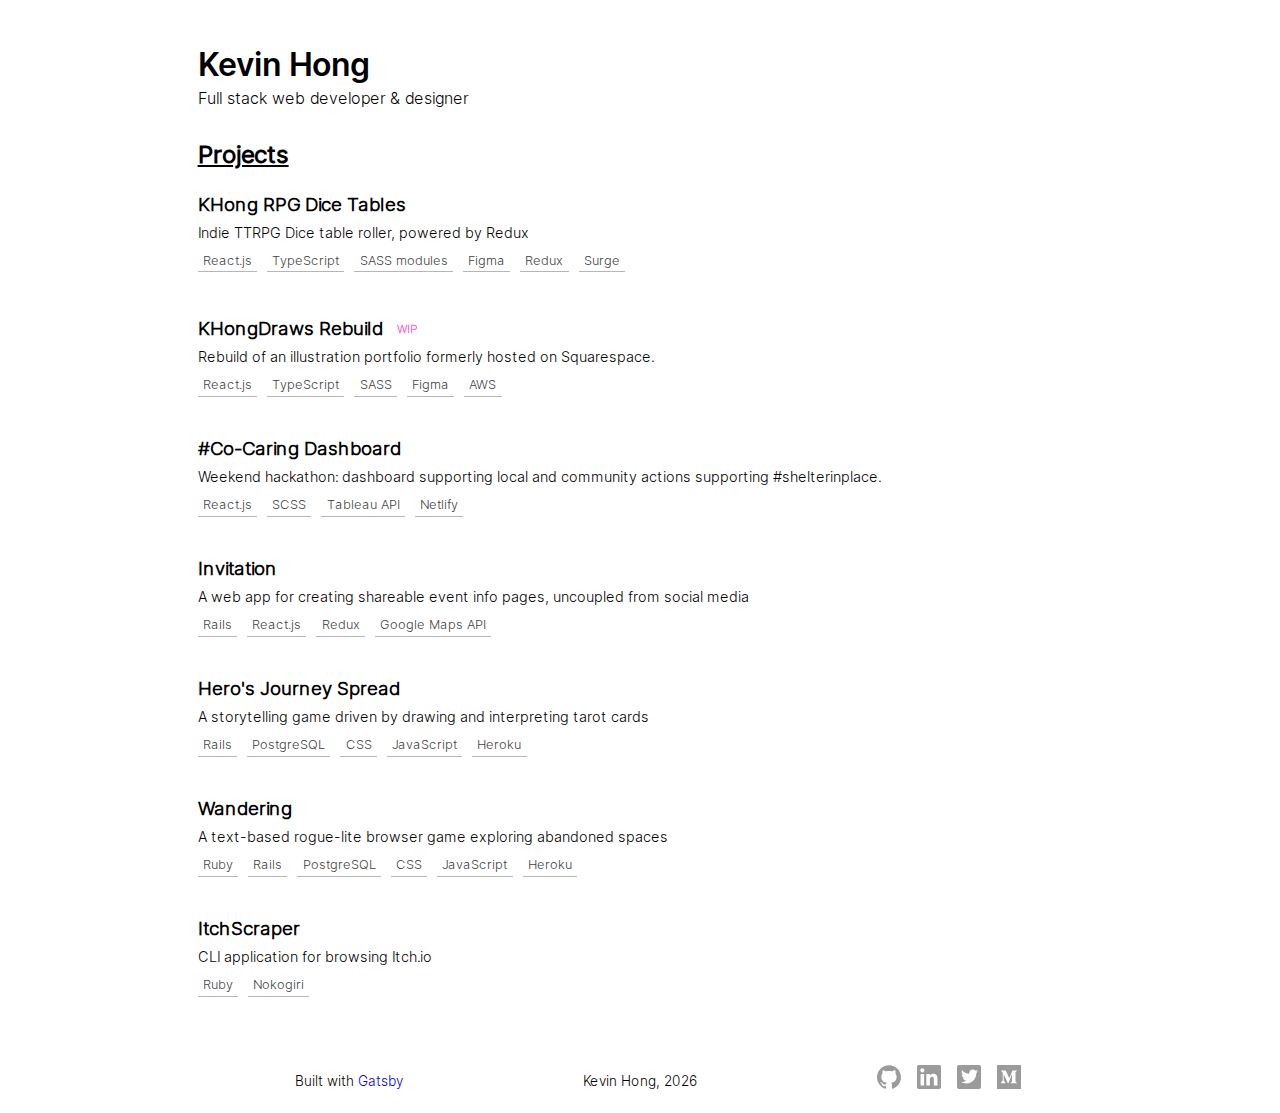
<file: index.html>
<!DOCTYPE html><html lang="en"><head><meta charSet="utf-8"/><meta http-equiv="x-ua-compatible" content="ie=edge"/><meta name="viewport" content="width=device-width, initial-scale=1, shrink-to-fit=no"/><style data-href="/styles.16b8555c0a44a298511d.css">.footer-module--container--2KCTH{width:100%;margin:4em auto 0;font-size:.85rem;display:flex;justify-content:space-evenly}.footer-module--container--2KCTH .footer-module--left--3Lwp8{text-align:right;width:25%}.footer-module--container--2KCTH .footer-module--center--WDwmT{text-align:center;width:25%}.footer-module--container--2KCTH .footer-module--right--2vPMk{width:25%}.footer-module--iconList--WCWPE{list-style:none;padding-left:0;margin-top:-.5rem}.footer-module--iconList--WCWPE .footer-module--iconLink--34caL{display:inline-block;margin-right:1rem}.footer-module--iconList--WCWPE .footer-module--iconLink--34caL:last-of-type{margin-right:0}.footer-module--iconList--WCWPE .footer-module--twitterLogoContainer--1XMlr{border-radius:2px;display:block;padding-top:3.5px;box-sizing:border-box}.footer-module--iconList--WCWPE .footer-module--twitterLogoContainer--1XMlr .footer-module--twitterLogo--NUnPz{margin:auto;display:block}@media only screen and (max-width:660px){.footer-module--container--2KCTH{display:grid;grid-template:1fr 1fr/1fr 1fr;font-size:.7rem;height:5rem;margin-bottom:2rem}.footer-module--container--2KCTH .footer-module--left--3Lwp8{grid-column:1/span 1;grid-row:1/span 1;margin:0 auto;text-align:center;width:80%}.footer-module--container--2KCTH .footer-module--center--WDwmT{grid-column:2/span 1;grid-row:1/span 1;margin:0 auto;width:80%}.footer-module--container--2KCTH .footer-module--right--2vPMk{grid-column:1/span 2;grid-row:2/span 1;text-align:center;margin-top:0;width:100%}.footer-module--container--2KCTH .footer-module--right--2vPMk .footer-module--iconList--WCWPE{margin-top:0}.footer-module--container--2KCTH .footer-module--right--2vPMk .footer-module--iconList--WCWPE .footer-module--iconLink--34caL{margin-right:6%}}@font-face{font-family:Inter Light;src:url(/static/Inter-Light-a1f9e860d918b33aa82a0c2c10d30d6f.woff2)}@font-face{font-family:Inter Regular;src:url(/static/Inter-Regular-1e081edc16d92d42aeccec760174fbf4.woff2)}@font-face{font-family:Inter Medium;src:url(/static/Inter-Medium-c709803c3cab6f1116039e881ecf531a.woff2)}@font-face{font-family:Inter SemiBold;src:url(/static/Inter-SemiBold-4663322354d4300146ac57cd55daabf2.woff2)}body{font-family:Inter Light;max-width:1920px}main{width:70%;margin:0 auto}@media (max-width:660px){main{width:84%}}a,a:hover{text-decoration:none}a:focus{outline-width:thin;outline-style:dotted;outline-color:pink}h1{margin-bottom:0;font-family:Inter SemiBold}h2{font-family:Inter Regular;margin-bottom:.2em;text-decoration:underline}.Project-module--buttonList--3Nd1O{-webkit-user-select:none;-ms-user-select:none;user-select:none}.Project-module--description--3Htdl,.Project-module--techList--1PGP6,.Project-module--title--11DEe{cursor:default}.Project-module--projectTitleContainer--2tHHt:focus .Project-module--title--11DEe,.Project-module--projectTitleContainer--2tHHt:hover .Project-module--title--11DEe,.Project-module--projectTitleContainerSelected--g_XyG .Project-module--title--11DEe{margin-bottom:-.12rem}.Project-module--topContainer--3Wgby{display:flex;flex-wrap:wrap;position:relative;left:-6em;height:-webkit-fit-content;height:-moz-fit-content;height:fit-content}.Project-module--projectTitleContainer--2tHHt,.Project-module--projectTitleContainerSelected--g_XyG{width:80%;max-height:-webkit-fit-content;max-height:-moz-fit-content;max-height:fit-content;min-height:3em;margin:1em 0 1em 1em;border-radius:.5em;float:left}@media (max-width:770px){.Project-module--projectTitleContainer--2tHHt,.Project-module--projectTitleContainerSelected--g_XyG{width:100%;font-size:.95em;line-height:1.1rem;margin-left:0}}.Project-module--projectTitleContainer--2tHHt:focus .Project-module--title--11DEe,.Project-module--projectTitleContainer--2tHHt:hover .Project-module--title--11DEe{margin-bottom:.2rem;text-shadow:0 4px rgba(255,88,191,.84)}.Project-module--projectTitleContainer--2tHHt:focus .Project-module--title--11DEe .Project-module--wip--CCC_a,.Project-module--projectTitleContainer--2tHHt:hover .Project-module--title--11DEe .Project-module--wip--CCC_a{text-shadow:none}@keyframes Project-module--marquee--2knLP{0%{transform:translate3d(var(--move-initial),0,0)}to{transform:translate3d(var(--move-final),0,0)}}.Project-module--title--11DEe{width:-webkit-fit-content;width:-moz-fit-content;width:fit-content;margin:.2rem 0}.Project-module--title--11DEe .Project-module--wip--CCC_a{display:inline-block;font-size:.7rem;font-weight:600;padding:.25rem 0;margin-left:.55rem;position:relative;top:5px;width:30px;overflow:hidden;--offset:-1.5rem;--move-initial:calc(25% + var(--offset));--move-final:calc(-50% + var(--offset))}.Project-module--title--11DEe .Project-module--wip--CCC_a .Project-module--wipContentWrapper--2Dymy{width:-webkit-fit-content;width:-moz-fit-content;width:fit-content;display:flex;position:relative;transform:translate3d(var(--move-initial),0,0);animation:Project-module--marquee--2knLP 2.5s linear infinite}.Project-module--title--11DEe .Project-module--wip--CCC_a .Project-module--wipContentWrapper--2Dymy span{padding:0 .18rem;color:rgba(255,88,191,.84)}.Project-module--description--3Htdl{margin:.5rem 0 0;font-size:.9em}.Project-module--techList--1PGP6{margin:.5rem 0 0}.Project-module--techList--1PGP6 .Project-module--tech--1pGl_{display:inline-block;width:-webkit-fit-content;width:-moz-fit-content;width:fit-content;font-size:.8em;padding:.3em .4em;margin:0 .4em .4em;color:#424242;border-bottom:1px solid #b6b6b6}.Project-module--techList--1PGP6 .Project-module--tech--1pGl_:hover{position:relative;top:-1px;background-color:#ffeef1;border-bottom-color:#ff9292}.Project-module--techList--1PGP6 .Project-module--tech--1pGl_:first-of-type{margin-left:0}.Project-module--cursorContainer--11yR4{width:5rem;height:3rem;float:left;margin-top:.63rem}.Project-module--cursorContainer--11yR4 .Project-module--cursor--24L7a{width:100%;height:100%}.Project-module--buttonList--3Nd1O .Project-module--linkButton--UGjs_:focus,.Project-module--projectTitleContainer--2tHHt:focus,.Project-module--projectTitleContainerSelected--g_XyG:focus{outline-width:thin;outline-style:dashed;outline-color:#ff657e;outline-offset:.8em}.Project-module--projectTitleContainerSelected--g_XyG .Project-module--title--11DEe{text-shadow:0 4px 2px rgba(248,40,168,.84);font-size:1.3em}.Project-module--projectTitleContainerSelected--g_XyG .Project-module--title--11DEe .Project-module--wip--CCC_a{text-shadow:none}.Project-module--expandedProject--3uy79{display:flex;justify-content:flex-start;min-height:-webkit-fit-content;min-height:-moz-fit-content;min-height:fit-content;width:80%;padding:.4rem;position:relative;left:6em;margin-bottom:1rem;animation-name:Project-module--fade--1D1pg;animation-duration:.15s;animation-timing-function:ease-out}@keyframes Project-module--fade--1D1pg{0%{position:relative;top:-1rem;opacity:.3}to{position:relative;top:0;opacity:1}}.Project-module--imgContainer--2O1UN{width:70%;max-height:400px;display:inline-block}.Project-module--imgContainer--2O1UN img{max-width:100%;max-height:400px;-o-object-position:top center!important;object-position:top center!important}.Project-module--buttonList--3Nd1O{margin-left:1em}.Project-module--buttonList--3Nd1O .Project-module--linkButton--UGjs_{width:3rem;padding:.5rem .6rem;font-size:.9em;margin-bottom:.5rem;color:red}.Project-module--buttonList--3Nd1O .Project-module--linkButton--UGjs_:focus,.Project-module--buttonList--3Nd1O .Project-module--linkButton--UGjs_:hover{color:#000;background-color:#ffa4b4;border-bottom:.5px solid #000;margin-bottom:.45rem}.Project-module--buttonList--3Nd1O .Project-module--linkButton--UGjs_:focus{outline-style:dotted;outline-offset:.05rem}@media (max-width:770px){.Project-module--cursorContainer--11yR4{display:none}.Project-module--topContainer--3Wgby{left:0}.Project-module--expandedProject--3uy79{width:100%;display:block;padding:0;left:0;margin-top:.6em}.Project-module--expandedProject--3uy79 .Project-module--imgContainer--2O1UN{width:95%;max-width:530px}.Project-module--expandedProject--3uy79 .Project-module--buttonList--3Nd1O{margin-left:0;display:flex}.Project-module--expandedProject--3uy79 .Project-module--buttonList--3Nd1O .Project-module--linkButton--UGjs_{padding-right:1em;width:-webkit-fit-content;width:-moz-fit-content;width:fit-content;margin:.5em 1em .5em 0}}.index-module--introSection--1r9Lt{padding-top:1rem;margin-bottom:2rem}@media (max-width:660px){.index-module--introSection--1r9Lt{padding-top:.2rem}}.index-module--introSection--1r9Lt p{margin-top:.2rem}.index-module--projectsSection--cc0Dq{margin-top:1rem;outline:none}</style><meta name="generator" content="Gatsby 2.22.17"/><title data-react-helmet="true">Portfolio | Kevin Hong</title><meta data-react-helmet="true" name="description" content="KHongCodes - Kevin Hong&#x27;s portfolio site"/><meta data-react-helmet="true" property="og:title" content="Portfolio"/><meta data-react-helmet="true" property="og:description" content="KHongCodes - Kevin Hong&#x27;s portfolio site"/><meta data-react-helmet="true" property="og:type" content="website"/><meta data-react-helmet="true" name="twitter:card" content="summary"/><meta data-react-helmet="true" name="twitter:creator" content="@khongcodes"/><meta data-react-helmet="true" name="twitter:title" content="Portfolio"/><meta data-react-helmet="true" name="twitter:description" content="KHongCodes - Kevin Hong&#x27;s portfolio site"/><link rel="icon" href="/favicon-32x32.png?v=3510337df58db1de7c0e0d66c6e53dc0"/><link rel="manifest" href="/manifest.webmanifest"/><meta name="theme-color" content="#6b37bf"/><link rel="apple-touch-icon" sizes="48x48" href="/icons/icon-48x48.png?v=3510337df58db1de7c0e0d66c6e53dc0"/><link rel="apple-touch-icon" sizes="72x72" href="/icons/icon-72x72.png?v=3510337df58db1de7c0e0d66c6e53dc0"/><link rel="apple-touch-icon" sizes="96x96" href="/icons/icon-96x96.png?v=3510337df58db1de7c0e0d66c6e53dc0"/><link rel="apple-touch-icon" sizes="144x144" href="/icons/icon-144x144.png?v=3510337df58db1de7c0e0d66c6e53dc0"/><link rel="apple-touch-icon" sizes="192x192" href="/icons/icon-192x192.png?v=3510337df58db1de7c0e0d66c6e53dc0"/><link rel="apple-touch-icon" sizes="256x256" href="/icons/icon-256x256.png?v=3510337df58db1de7c0e0d66c6e53dc0"/><link rel="apple-touch-icon" sizes="384x384" href="/icons/icon-384x384.png?v=3510337df58db1de7c0e0d66c6e53dc0"/><link rel="apple-touch-icon" sizes="512x512" href="/icons/icon-512x512.png?v=3510337df58db1de7c0e0d66c6e53dc0"/><link as="script" rel="preload" href="/webpack-runtime-245674ab72192095164f.js"/><link as="script" rel="preload" href="/framework-6ef1e7b78a0d5d818497.js"/><link as="script" rel="preload" href="/app-cc7d4fc95a5d91c39b87.js"/><link as="script" rel="preload" href="/styles-9b6f388623a2ec93d35f.js"/><link as="script" rel="preload" href="/component---src-pages-index-js-b3c3071ddac5273984f6.js"/><link as="fetch" rel="preload" href="/page-data/index/page-data.json" crossOrigin="anonymous"/><link as="fetch" rel="preload" href="/page-data/app-data.json" crossOrigin="anonymous"/></head><body><div id="___gatsby"><div style="outline:none" tabindex="-1" id="gatsby-focus-wrapper"><main><div class="index-module--introSection--1r9Lt"><h1>Kevin Hong</h1><p>Full stack web developer &amp; designer</p></div><div class="index-module--projectsSection--cc0Dq"><h2>Projects</h2><div style="outline:none" role="tablist" tabindex="-1"><div class="Project-module--topContainer--3Wgby"><div class="Project-module--cursorContainer--11yR4"><img alt="cursor" hidden=""/></div><div class="Project-module--projectTitleContainer--2tHHt" role="tab" tabindex="0" aria-selected="false" aria-controls="panel-1" id="tab-1"><h3 class="Project-module--title--11DEe">KHong RPG Dice Tables</h3><p class="Project-module--description--3Htdl"> <!-- -->Indie TTRPG Dice table roller, powered by Redux<!-- --> </p><div class="Project-module--techList--1PGP6"><div class="Project-module--tech--1pGl_"> <!-- -->React.js<!-- --> </div><div class="Project-module--tech--1pGl_"> <!-- -->TypeScript<!-- --> </div><div class="Project-module--tech--1pGl_"> <!-- -->SASS modules<!-- --> </div><div class="Project-module--tech--1pGl_"> <!-- -->Figma<!-- --> </div><div class="Project-module--tech--1pGl_"> <!-- -->Redux<!-- --> </div><div class="Project-module--tech--1pGl_"> <!-- -->Surge<!-- --> </div></div></div><div></div></div><div class="Project-module--topContainer--3Wgby"><div class="Project-module--cursorContainer--11yR4"><img alt="cursor" hidden=""/></div><div class="Project-module--projectTitleContainer--2tHHt" role="tab" tabindex="0" aria-selected="false" aria-controls="panel-2" id="tab-2"><h3 class="Project-module--title--11DEe">KHongDraws Rebuild<div class="Project-module--wip--CCC_a"><div class="Project-module--wipContentWrapper--2Dymy"><span>WIP</span><span>WIP</span><span>WIP</span><span>WIP</span></div></div></h3><p class="Project-module--description--3Htdl"> <!-- -->Rebuild of an illustration portfolio formerly hosted on Squarespace.<!-- --> </p><div class="Project-module--techList--1PGP6"><div class="Project-module--tech--1pGl_"> <!-- -->React.js<!-- --> </div><div class="Project-module--tech--1pGl_"> <!-- -->TypeScript<!-- --> </div><div class="Project-module--tech--1pGl_"> <!-- -->SASS<!-- --> </div><div class="Project-module--tech--1pGl_"> <!-- -->Figma<!-- --> </div><div class="Project-module--tech--1pGl_"> <!-- -->AWS<!-- --> </div></div></div><div></div></div><div class="Project-module--topContainer--3Wgby"><div class="Project-module--cursorContainer--11yR4"><img alt="cursor" hidden=""/></div><div class="Project-module--projectTitleContainer--2tHHt" role="tab" tabindex="0" aria-selected="false" aria-controls="panel-3" id="tab-3"><h3 class="Project-module--title--11DEe">#Co-Caring Dashboard</h3><p class="Project-module--description--3Htdl"> <!-- -->Weekend hackathon: dashboard supporting local and community actions supporting #shelterinplace.<!-- --> </p><div class="Project-module--techList--1PGP6"><div class="Project-module--tech--1pGl_"> <!-- -->React.js<!-- --> </div><div class="Project-module--tech--1pGl_"> <!-- -->SCSS<!-- --> </div><div class="Project-module--tech--1pGl_"> <!-- -->Tableau API<!-- --> </div><div class="Project-module--tech--1pGl_"> <!-- -->Netlify<!-- --> </div></div></div><div></div></div><div class="Project-module--topContainer--3Wgby"><div class="Project-module--cursorContainer--11yR4"><img alt="cursor" hidden=""/></div><div class="Project-module--projectTitleContainer--2tHHt" role="tab" tabindex="0" aria-selected="false" aria-controls="panel-4" id="tab-4"><h3 class="Project-module--title--11DEe">Invitation</h3><p class="Project-module--description--3Htdl"> <!-- -->A web app for creating shareable event info pages, uncoupled from social media<!-- --> </p><div class="Project-module--techList--1PGP6"><div class="Project-module--tech--1pGl_"> <!-- -->Rails<!-- --> </div><div class="Project-module--tech--1pGl_"> <!-- -->React.js<!-- --> </div><div class="Project-module--tech--1pGl_"> <!-- -->Redux<!-- --> </div><div class="Project-module--tech--1pGl_"> <!-- -->Google Maps API<!-- --> </div></div></div><div></div></div><div class="Project-module--topContainer--3Wgby"><div class="Project-module--cursorContainer--11yR4"><img alt="cursor" hidden=""/></div><div class="Project-module--projectTitleContainer--2tHHt" role="tab" tabindex="0" aria-selected="false" aria-controls="panel-5" id="tab-5"><h3 class="Project-module--title--11DEe">Hero&#x27;s Journey Spread</h3><p class="Project-module--description--3Htdl"> <!-- -->A storytelling game driven by drawing and interpreting tarot cards<!-- --> </p><div class="Project-module--techList--1PGP6"><div class="Project-module--tech--1pGl_"> <!-- -->Rails<!-- --> </div><div class="Project-module--tech--1pGl_"> <!-- -->PostgreSQL<!-- --> </div><div class="Project-module--tech--1pGl_"> <!-- -->CSS<!-- --> </div><div class="Project-module--tech--1pGl_"> <!-- -->JavaScript<!-- --> </div><div class="Project-module--tech--1pGl_"> <!-- -->Heroku<!-- --> </div></div></div><div></div></div><div class="Project-module--topContainer--3Wgby"><div class="Project-module--cursorContainer--11yR4"><img alt="cursor" hidden=""/></div><div class="Project-module--projectTitleContainer--2tHHt" role="tab" tabindex="0" aria-selected="false" aria-controls="panel-6" id="tab-6"><h3 class="Project-module--title--11DEe">Wandering</h3><p class="Project-module--description--3Htdl"> <!-- -->A text-based rogue-lite browser game exploring abandoned spaces<!-- --> </p><div class="Project-module--techList--1PGP6"><div class="Project-module--tech--1pGl_"> <!-- -->Ruby<!-- --> </div><div class="Project-module--tech--1pGl_"> <!-- -->Rails<!-- --> </div><div class="Project-module--tech--1pGl_"> <!-- -->PostgreSQL<!-- --> </div><div class="Project-module--tech--1pGl_"> <!-- -->CSS<!-- --> </div><div class="Project-module--tech--1pGl_"> <!-- -->JavaScript<!-- --> </div><div class="Project-module--tech--1pGl_"> <!-- -->Heroku<!-- --> </div></div></div><div></div></div><div class="Project-module--topContainer--3Wgby"><div class="Project-module--cursorContainer--11yR4"><img alt="cursor" hidden=""/></div><div class="Project-module--projectTitleContainer--2tHHt" role="tab" tabindex="0" aria-selected="false" aria-controls="panel-7" id="tab-7"><h3 class="Project-module--title--11DEe">ItchScraper</h3><p class="Project-module--description--3Htdl"> <!-- -->CLI application for browsing Itch.io<!-- --> </p><div class="Project-module--techList--1PGP6"><div class="Project-module--tech--1pGl_"> <!-- -->Ruby<!-- --> </div><div class="Project-module--tech--1pGl_"> <!-- -->Nokogiri<!-- --> </div></div></div><div></div></div></div></div><div style="max-width:300px;margin-bottom:1.45rem"></div></main><footer class="footer-module--container--2KCTH"><div class="footer-module--left--3Lwp8">Built with <!-- --> <!-- --> <a href="https://www.gatsbyjs.org">Gatsby</a></div><div class="footer-module--center--WDwmT">Kevin Hong, <!-- -->2021</div><div class="footer-module--right--2vPMk"><ul class="footer-module--iconList--WCWPE"><li class="footer-module--iconLink--34caL"><a href="https://github.com/khongcodes" target="_blank" rel="noopener noreferrer"><svg width="24" height="24" fill="rgb(155, 155, 155)" viewBox="0 0 24 24" role="link" tabindex="0"><path d="M12 .297c-6.63 0-12 5.373-12 12 0 5.303 3.438 9.8 8.205 11.385.6.113.82-.258.82-.577 0-.285-.01-1.04-.015-2.04-3.338.724-4.042-1.61-4.042-1.61C4.422 18.07 3.633 17.7 3.633 17.7c-1.087-.744.084-.729.084-.729 1.205.084 1.838 1.236 1.838 1.236 1.07 1.835 2.809 1.305 3.495.998.108-.776.417-1.305.76-1.605-2.665-.3-5.466-1.332-5.466-5.93 0-1.31.465-2.38 1.235-3.22-.135-.303-.54-1.523.105-3.176 0 0 1.005-.322 3.3 1.23.96-.267 1.98-.399 3-.405 1.02.006 2.04.138 3 .405 2.28-1.552 3.285-1.23 3.285-1.23.645 1.653.24 2.873.12 3.176.765.84 1.23 1.91 1.23 3.22 0 4.61-2.805 5.625-5.475 5.92.42.36.81 1.096.81 2.22 0 1.606-.015 2.896-.015 3.286 0 .315.21.69.825.57C20.565 22.092 24 17.592 24 12.297c0-6.627-5.373-12-12-12"></path></svg></a></li><li class="footer-module--iconLink--34caL"><a href="https://linkedin.com/in/khongcodes" target="_blank" rel="noopener noreferrer"><svg width="24" height="24" fill="rgb(155, 155, 155)" viewBox="0 0 24 24" role="link" tabindex="0"><path d="M20.447 20.452h-3.554v-5.569c0-1.328-.027-3.037-1.852-3.037-1.853 0-2.136 1.445-2.136 2.939v5.667H9.351V9h3.414v1.561h.046c.477-.9 1.637-1.85 3.37-1.85 3.601 0 4.267 2.37 4.267 5.455v6.286zM5.337 7.433c-1.144 0-2.063-.926-2.063-2.065 0-1.138.92-2.063 2.063-2.063 1.14 0 2.064.925 2.064 2.063 0 1.139-.925 2.065-2.064 2.065zm1.782 13.019H3.555V9h3.564v11.452zM22.225 0H1.771C.792 0 0 .774 0 1.729v20.542C0 23.227.792 24 1.771 24h20.451C23.2 24 24 23.227 24 22.271V1.729C24 .774 23.2 0 22.222 0h.003z"></path></svg></a></li><li class="footer-module--iconLink--34caL"><a href="https://twitter.com/khongcodes" target="_blank" rel="noopener noreferrer"><div class="footer-module--twitterLogoContainer--1XMlr" style="background-color:rgb(155, 155, 155);width:24px;height:24px" role="link" tabindex="0"><svg class="footer-module--twitterLogo--NUnPz" width="17" height="17" fill="white" viewBox="0 0 24 24"><path d="M23.954 4.569c-.885.389-1.83.654-2.825.775 1.014-.611 1.794-1.574 2.163-2.723-.951.555-2.005.959-3.127 1.184-.896-.959-2.173-1.559-3.591-1.559-2.717 0-4.92 2.203-4.92 4.917 0 .39.045.765.127 1.124C7.691 8.094 4.066 6.13 1.64 3.161c-.427.722-.666 1.561-.666 2.475 0 1.71.87 3.213 2.188 4.096-.807-.026-1.566-.248-2.228-.616v.061c0 2.385 1.693 4.374 3.946 4.827-.413.111-.849.171-1.296.171-.314 0-.615-.03-.916-.086.631 1.953 2.445 3.377 4.604 3.417-1.68 1.319-3.809 2.105-6.102 2.105-.39 0-.779-.023-1.17-.067 2.189 1.394 4.768 2.209 7.557 2.209 9.054 0 13.999-7.496 13.999-13.986 0-.209 0-.42-.015-.63.961-.689 1.8-1.56 2.46-2.548l-.047-.02z"></path></svg></div></a></li><li class="footer-module--iconLink--34caL"><a href="https://medium.com/@khongcodes" target="_blank" rel="noopener noreferrer"><svg width="24" height="24" fill="rgb(155, 155, 155)" viewBox="0 0 24 24" role="link" tabindex="0"><path d="M0 0v24h24V0H0zm19.938 5.686L18.651 6.92a.376.376 0 0 0-.143.362v9.067a.376.376 0 0 0 .143.361l1.257 1.234v.271h-6.322v-.27l1.302-1.265c.128-.128.128-.165.128-.36V8.99l-3.62 9.195h-.49L6.69 8.99v6.163a.85.85 0 0 0 .233.707l1.694 2.054v.271H3.815v-.27L5.51 15.86a.82.82 0 0 0 .218-.707V8.027a.624.624 0 0 0-.203-.527L4.019 5.686v-.27h4.674l3.613 7.923 3.176-7.924h4.456v.271z"></path></svg></a></li></ul></div></footer></div><div id="gatsby-announcer" style="position:absolute;top:0;width:1px;height:1px;padding:0;overflow:hidden;clip:rect(0, 0, 0, 0);white-space:nowrap;border:0" aria-live="assertive" aria-atomic="true"></div></div><script id="gatsby-script-loader">/*<![CDATA[*/window.pagePath="/";/*]]>*/</script><script id="gatsby-chunk-mapping">/*<![CDATA[*/window.___chunkMapping={"app":["/app-cc7d4fc95a5d91c39b87.js"],"component---src-pages-404-js":["/component---src-pages-404-js-6ee0bb07b9688c8da98f.js"],"component---src-pages-index-js":["/component---src-pages-index-js-b3c3071ddac5273984f6.js"]};/*]]>*/</script><script src="/component---src-pages-index-js-b3c3071ddac5273984f6.js" async=""></script><script src="/styles-9b6f388623a2ec93d35f.js" async=""></script><script src="/app-cc7d4fc95a5d91c39b87.js" async=""></script><script src="/framework-6ef1e7b78a0d5d818497.js" async=""></script><script src="/webpack-runtime-245674ab72192095164f.js" async=""></script></body></html>
</file>
